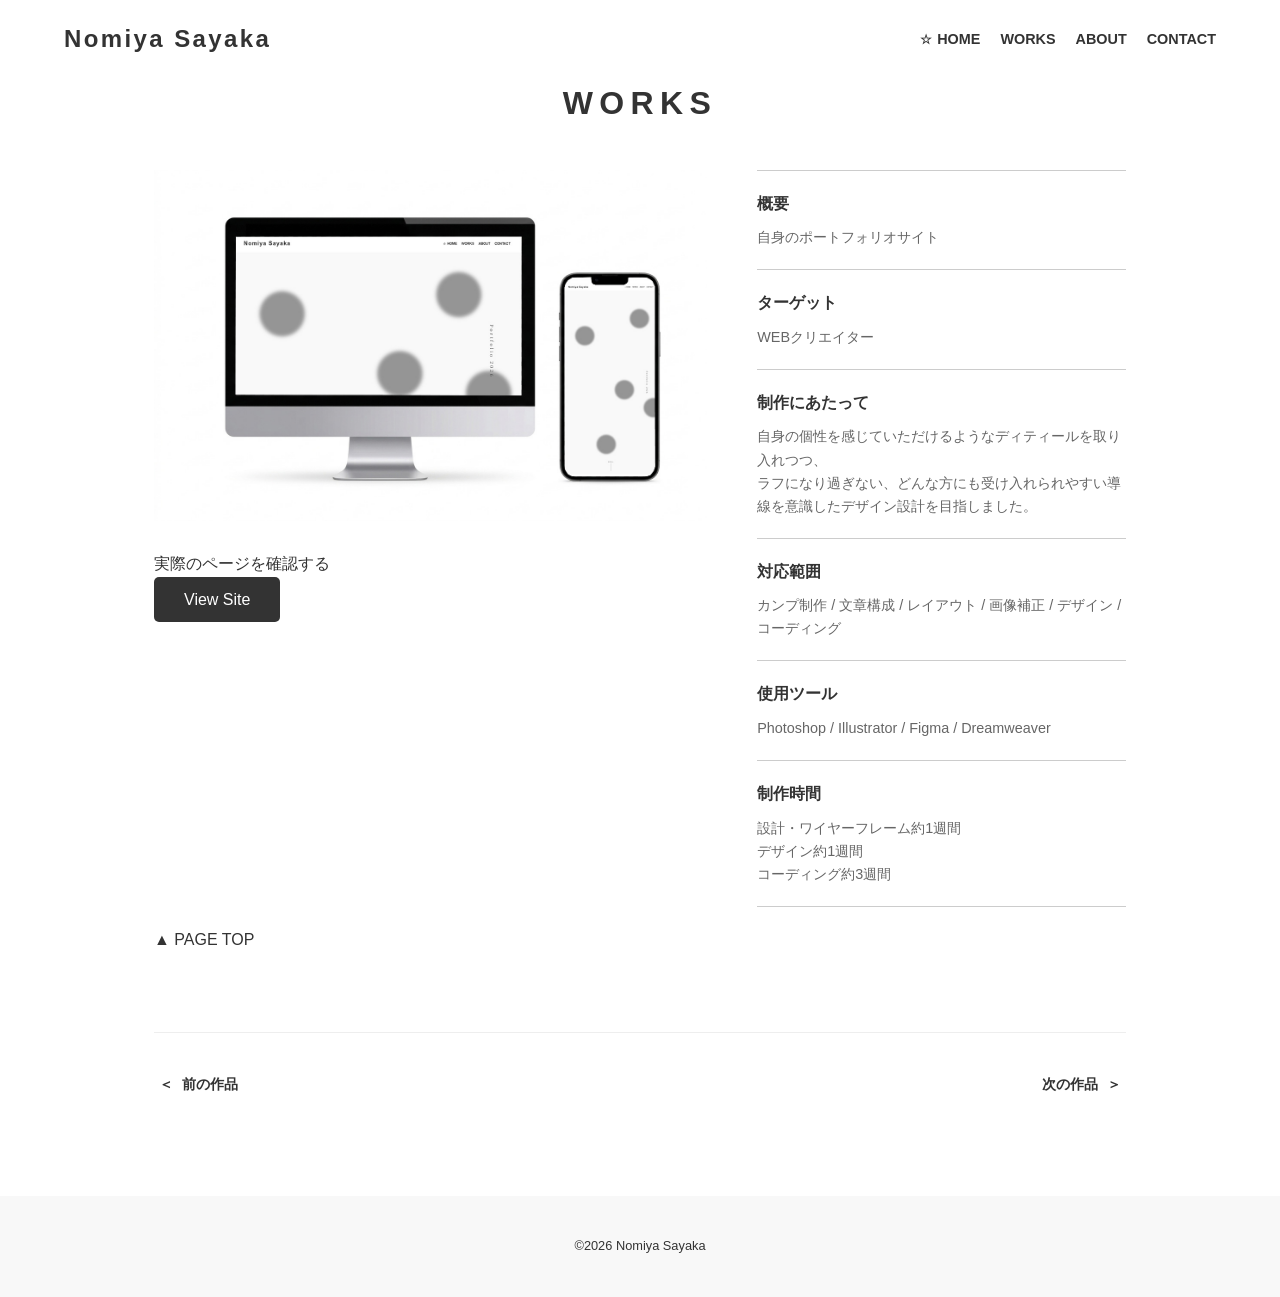
<file: works1.html>
<!doctype html>
<html>
<head>
  <meta charset="UTF-8">
  <title>NomiyaSayaka/Portfolio</title>
  <link rel="stylesheet" href="style.css">
</head>

<body>
  <header>
    <h1 class="header-logo"><a href="index.html">Nomiya Sayaka</a></h1>
    <div class="hamburger" id="js-hamburger">
      <span></span>
      <span></span>
      <span></span>
    </div>
    <nav id="js-nav">
      <ul>
        <li class="current"><a href="#">HOME</a></li>
        <li><a href="#works">WORKS</a></li>
        <li><a href="#about">ABOUT</a></li>
        <li><a href="#contact">CONTACT</a></li>
      </ul>
    </nav>
  </header>

  <main class="works-detail-container">
    <h2>WORKS</h2>

    <div class="works-detail-flex">
      
      <div class="detail-left">
        <p><img src="img/1.jpg" alt="作品画像"/></p>
      
		    <div class="link-site-box">
          <p class="sub-text">実際のページを確認する</p>
          <a href="index.html" class="btn-primary" >View Site</a>
        </div>
		
		</div>
		
		

      <div class="detail-right">
        <section>
          <h3>概要</h3>
          <p>自身のポートフォリオサイト</p>
        </section>
        
        <section>
          <h3>ターゲット</h3>
          <p>WEBクリエイター</p>
        </section>

        <section>
          <h3>制作にあたって</h3>
          <p>自身の個性を感じていただけるようなディティールを取り入れつつ、<br>
          ラフになり過ぎない、どんな方にも受け入れられやすい導線を意識したデザイン設計を目指しました。</p>
        </section>

        <section>
          <h3>対応範囲</h3>
          <p>カンプ制作 / 文章構成 / レイアウト / 画像補正 / デザイン / コーディング</p>
        </section>

        <section>
          <h3>使用ツール</h3>
          <p>Photoshop / Illustrator / Figma / Dreamweaver</p>
        </section>
		  
	    <section>
          <h3>制作時間</h3>
          <p>設計・ワイヤーフレーム約1週間<br>
          デザイン約1週間</p>
          <p>コーディング約3週間</p>
        </section>

      
      </div> </div> 
	
	<div class="page-top-link">
  <a href="#">▲ PAGE TOP</a>
</div>
	  
	    <nav class="post-navigation">
  <div class="nav-links">
    <a href="works9.html" class="nav-previous">
      <span class="nav-arrow">＜</span> 前の作品
    </a>
    <a href="works2.html" class="nav-next">
      次の作品 <span class="nav-arrow">＞</span>
    </a>
  </div>
</nav>
	  
	</main>

  <footer>
    <p>&copy;2026 Nomiya Sayaka</p>
  </footer>

</body>
</html>
</file>
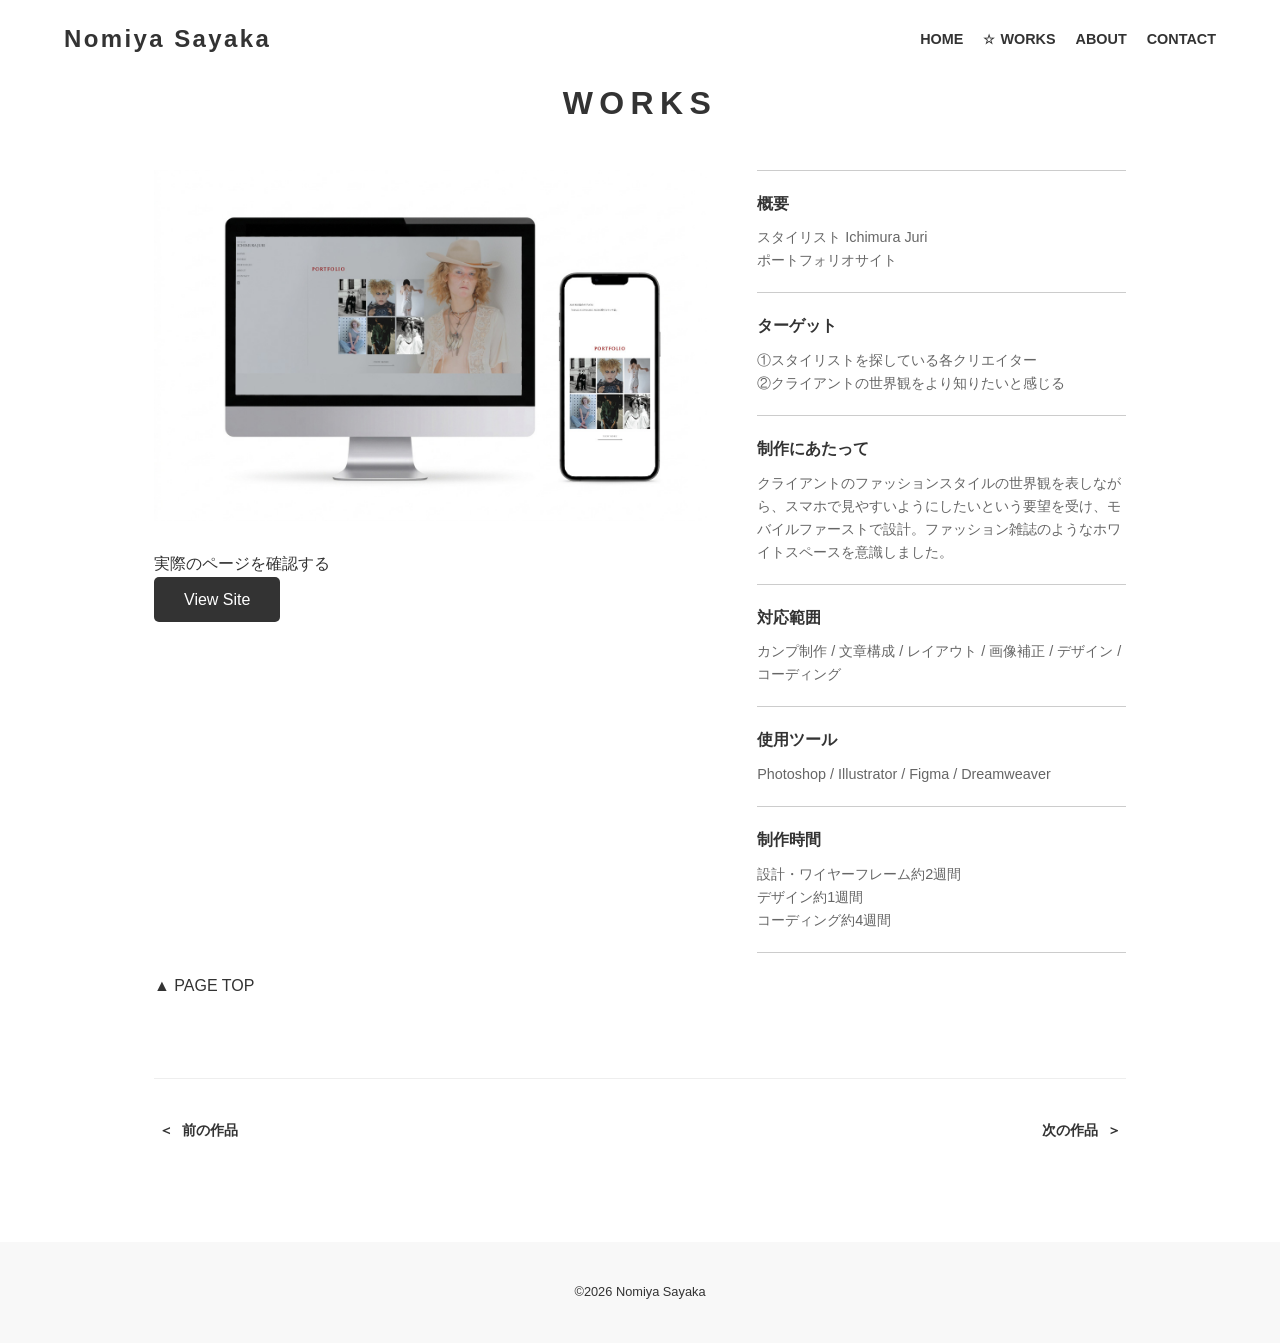
<file: works2.html>
<!doctype html>
<html>
<head>
  <meta charset="UTF-8">
  <title>NomiyaSayaka/Portfolio - WORKS</title>
  <link rel="stylesheet" href="style.css">
</head>

<body>
  <header>
    <h1 class="header-logo"><a href="index.html">Nomiya Sayaka</a></h1>
    <div class="hamburger" id="js-hamburger">
      <span></span>
      <span></span>
      <span></span>
    </div>
    <nav id="js-nav">
      <ul>
        <li><a href="index.html">HOME</a></li>
        <li class="current"><a href="#works">WORKS</a></li>
        <li><a href="#about">ABOUT</a></li>
        <li><a href="#contact">CONTACT</a></li>
      </ul>
    </nav>
  </header>

  <main class="works-detail-container">
    <h2>WORKS</h2>

    <div class="works-detail-flex">
      
      <div class="detail-left">
        <p><img src="img/2.jpg" alt="Ichimura Juri ポートフォリオサイト"/></p>
		  
		    <div class="link-site-box">
          <p class="sub-text">実際のページを確認する</p>
          <a href="https://nomiyasayaka.github.io/ICHIMURAJURI-Portfolio/" class="btn-primary">View Site</a>
        </div>
      </div>

      <div class="detail-right">
        <section>
          <h3>概要</h3>
          <p>スタイリスト Ichimura Juri<br>ポートフォリオサイト</p>
        </section>
        
        <section>
          <h3>ターゲット</h3>
          <p>①スタイリストを探している各クリエイター</p>
          <p>②クライアントの世界観をより知りたいと感じる</p>
        </section>

        <section>
          <h3>制作にあたって</h3>
          <p>クライアントのファッションスタイルの世界観を表しながら、スマホで見やすいようにしたいという要望を受け、モバイルファーストで設計。ファッション雑誌のようなホワイトスペースを意識しました。</p>
        </section>

        <section>
          <h3>対応範囲</h3>
          <p>カンプ制作 / 文章構成 / レイアウト / 画像補正 / デザイン / コーディング</p>
        </section>

        <section>
          <h3>使用ツール</h3>
          <p>Photoshop / Illustrator / Figma / Dreamweaver</p>
        </section>
		  
		    <section>
          <h3>制作時間</h3>
          <p>設計・ワイヤーフレーム約2週間<br>
          デザイン約1週間</p>
          <p>コーディング約4週間</p>
        </section>

      </div> </div> 
	
<div class="page-top-link">
  <a href="#">▲ PAGE TOP</a>
</div>
	  
    <nav class="post-navigation">
  <div class="nav-links">
    <a href="works1.html" class="nav-previous">
      <span class="nav-arrow">＜</span> 前の作品
    </a>
    <a href="works4.html" class="nav-next">
      次の作品 <span class="nav-arrow">＞</span>
    </a>
  </div>
</nav>
	  
	</main>

  <footer>
    <p>&copy;2026 Nomiya Sayaka</p>
  </footer>

</body>
</html>
</file>
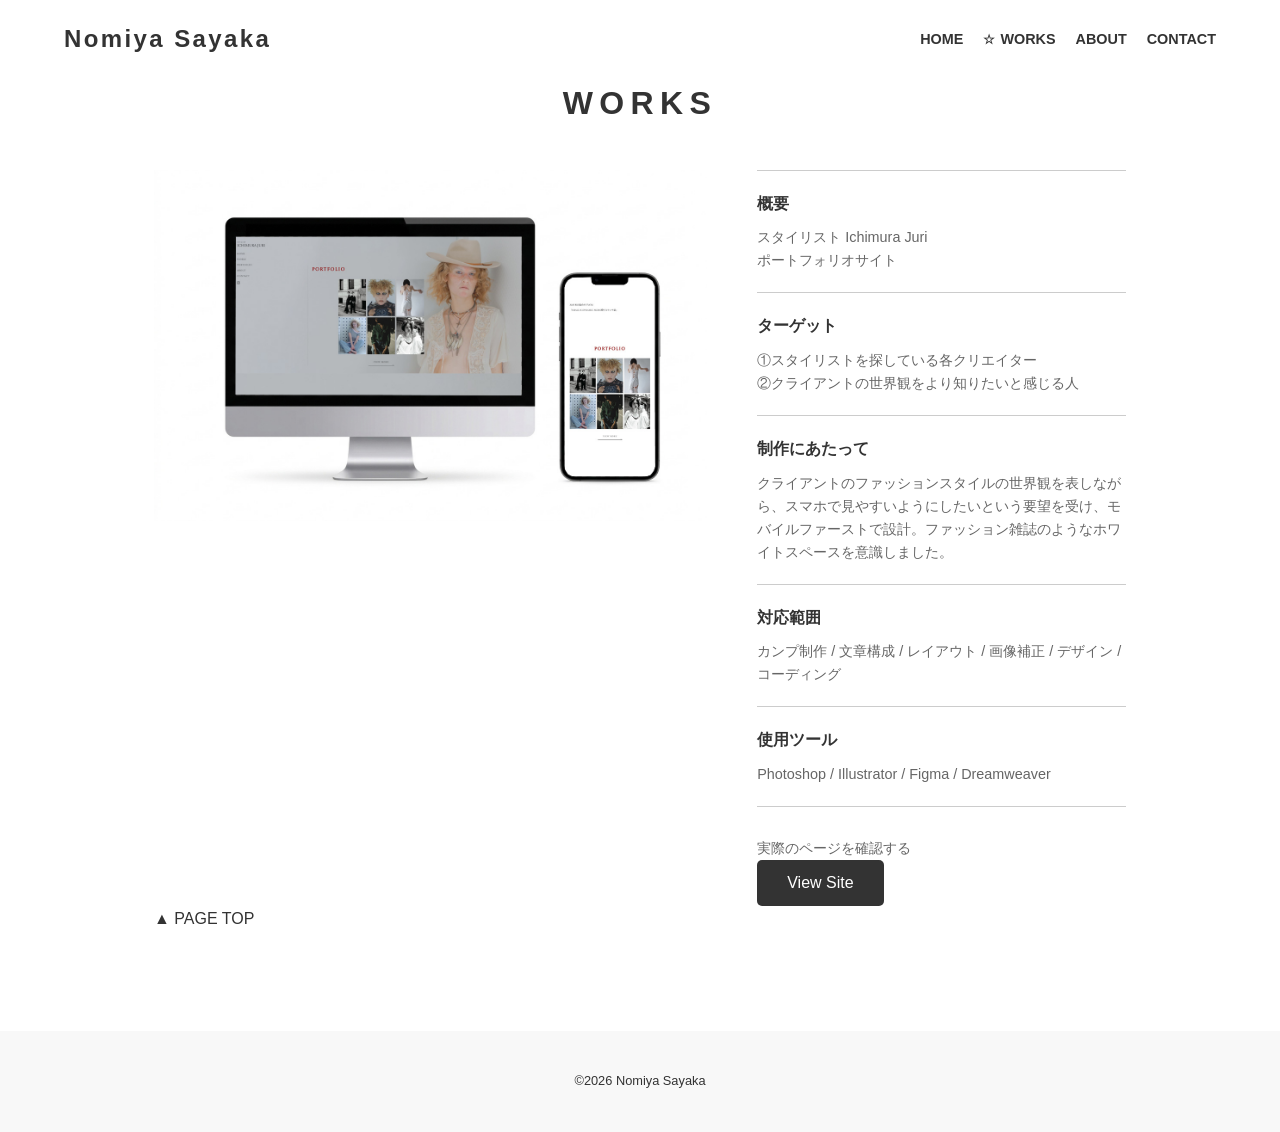
<file: works3.html>
<!doctype html>
<html>
<head>
  <meta charset="UTF-8">
  <title>NomiyaSayaka/Portfolio - WORKS</title>
  <link rel="stylesheet" href="style.css">
</head>

<body>
  <header>
    <h1 class="header-logo">Nomiya Sayaka</h1>
    <div class="hamburger" id="js-hamburger">
      <span></span>
      <span></span>
      <span></span>
    </div>
    <nav id="js-nav">
      <ul>
        <li><a href="index.html">HOME</a></li>
        <li class="current"><a href="#works">WORKS</a></li>
        <li><a href="#about">ABOUT</a></li>
        <li><a href="#contact">CONTACT</a></li>
      </ul>
    </nav>
  </header>

  <main class="works-detail-container">
    <h2>WORKS</h2>

    <div class="works-detail-flex">
      
      <div class="detail-left">
        <p><img src="img/2.jpg" alt="Ichimura Juri ポートフォリオサイト"/></p>
      </div>

      <div class="detail-right">
        <section>
          <h3>概要</h3>
          <p>スタイリスト Ichimura Juri<br>ポートフォリオサイト</p>
        </section>
        
        <section>
          <h3>ターゲット</h3>
          <p>①スタイリストを探している各クリエイター</p>
          <p>②クライアントの世界観をより知りたいと感じる人</p>
        </section>

        <section>
          <h3>制作にあたって</h3>
          <p>クライアントのファッションスタイルの世界観を表しながら、スマホで見やすいようにしたいという要望を受け、モバイルファーストで設計。ファッション雑誌のようなホワイトスペースを意識しました。</p>
        </section>

        <section>
          <h3>対応範囲</h3>
          <p>カンプ制作 / 文章構成 / レイアウト / 画像補正 / デザイン / コーディング</p>
        </section>

        <section>
          <h3>使用ツール</h3>
          <p>Photoshop / Illustrator / Figma / Dreamweaver</p>
        </section>

        <div class="link-site-box">
          <p class="sub-text">実際のページを確認する</p>
          <a href="https://nomiyasayaka.github.io/ICHIMURAJURI-Portfolio/" class="btn-primary">View Site</a>
        </div>
      </div> </div> 
	
<div class="page-top-link">
  <a href="#">▲ PAGE TOP</a>
</div>
	  
	</main>

  <footer>
    <p>&copy;2026 Nomiya Sayaka</p>
  </footer>

</body>
</html>
</file>
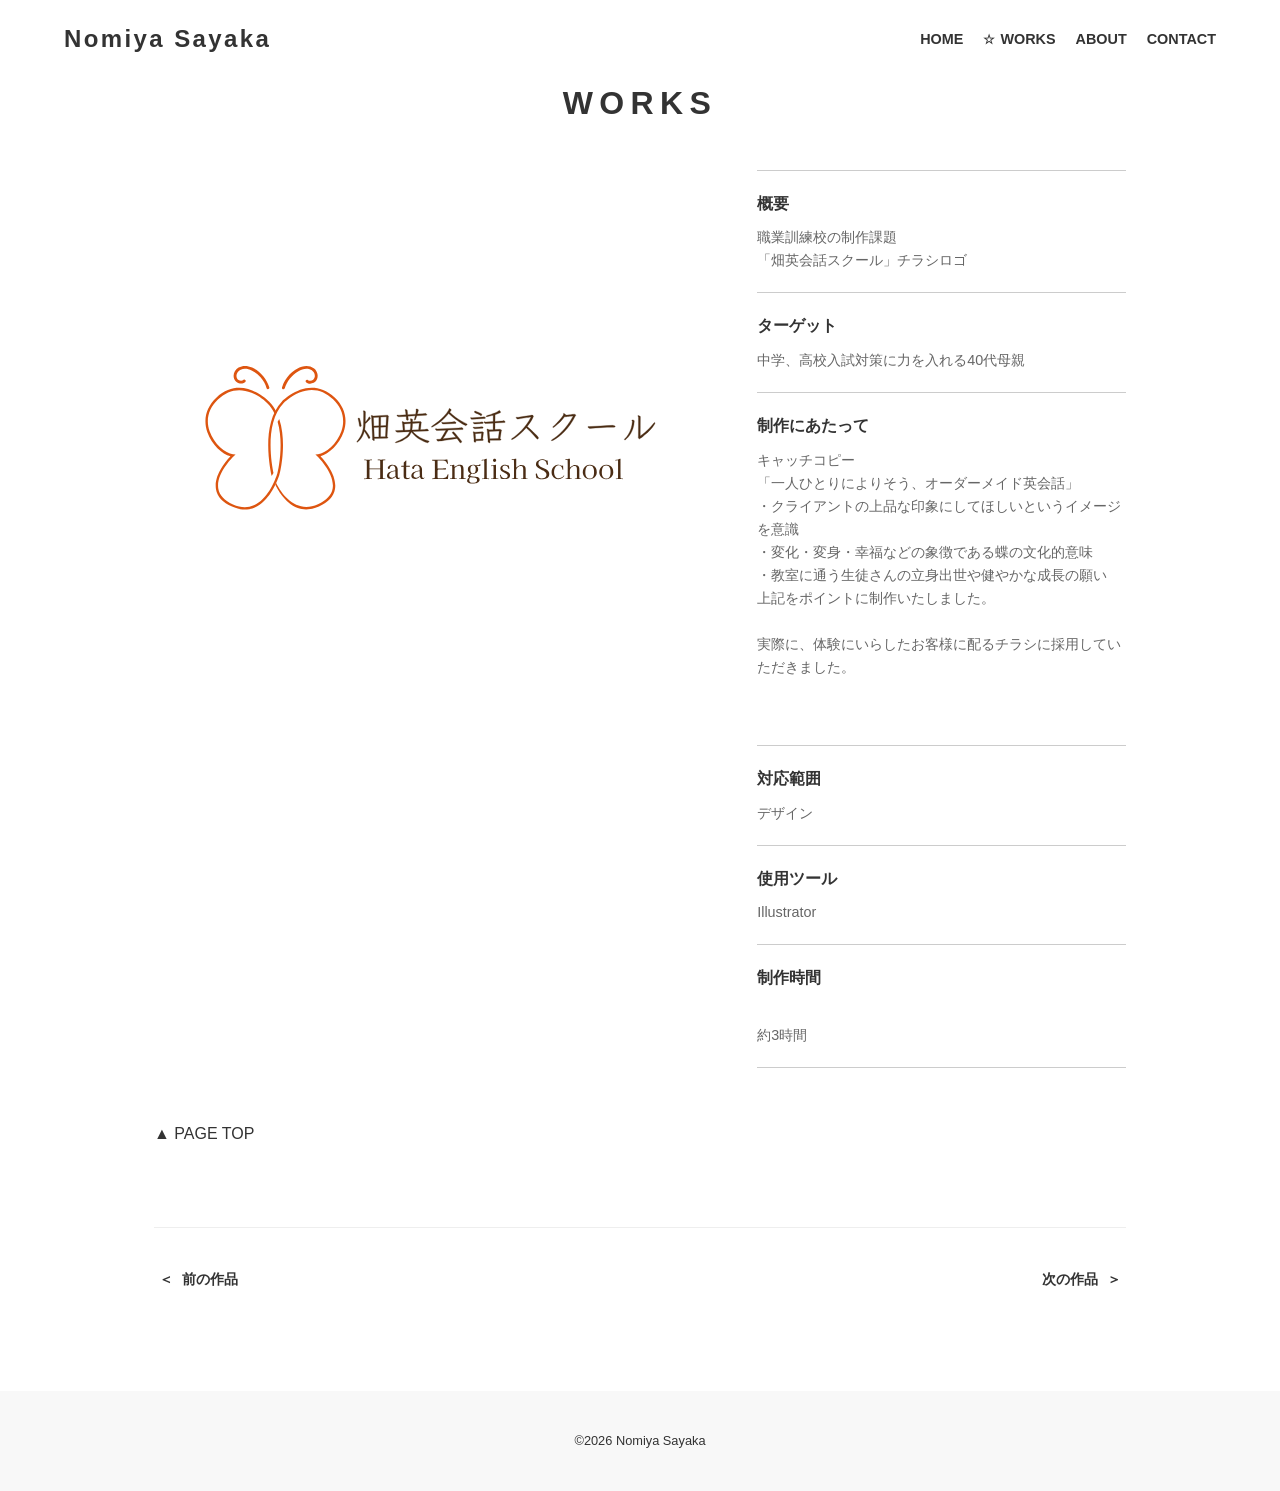
<file: works4.html>
<!doctype html>
<html>
<head>
  <meta charset="UTF-8">
  <title>NomiyaSayaka/Portfolio - WORKS</title>
  <link rel="stylesheet" href="style.css">
</head>

<body>
  <header>
    <h1 class="header-logo"><a href="index.html">Nomiya Sayaka</a></h1>
    <div class="hamburger" id="js-hamburger">
      <span></span>
      <span></span>
      <span></span>
    </div>
    <nav id="js-nav">
      <ul>
        <li><a href="index.html">HOME</a></li>
        <li class="current"><a href="#works">WORKS</a></li>
        <li><a href="#about">ABOUT</a></li>
        <li><a href="#contact">CONTACT</a></li>
      </ul>
    </nav>
  </header>

  <main class="works-detail-container">
    <h2>WORKS</h2>

    <div class="works-detail-flex">
      
      <div class="detail-left">
        <p><img src="img/hatalogo.svg" alt="Ichimura Juri ポートフォリオサイト"/></p>
      </div>

      <div class="detail-right">
        <section>
          <h3>概要</h3>
          <p>職業訓練校の制作課題<br>
「畑英会話スクール」チラシロゴ</p>
        </section>
        
        <section>
          <h3>ターゲット</h3>
          <p>中学、高校入試対策に力を入れる40代母親        </p>
        </section>

        <section>
          <h3>制作にあたって</h3>
          <p>キャッチコピー<br>
          「一人ひとりによりそう、オーダーメイド英会話」</p>
          <p>・クライアントの上品な印象にしてほしいというイメージを意識</p>
          <p>・変化・変身・幸福などの象徴である蝶の文化的意味</p>
          <p>・教室に通う生徒さんの立身出世や健やかな成長の願い</p>
          <p>上記をポイントに制作いたしました。<br>
            <br>
          実際に、体験にいらしたお客様に配るチラシに採用していただきました。</p>
          <p>&nbsp;</p>
          <p>&nbsp; </p>
        </section>

        <section>
          <h3>対応範囲</h3>
          <p> デザイン</p>
        </section>

        <section>
          <h3>使用ツール</h3>
          <p> Illustrator </p>
        </section>
		  
	    <section>
          <h3>制作時間</h3>
          <p><br>
          約3時間</p>
	    </section>

        <div class="link-site-box">
          <p class="sub-text">&nbsp;</p>
        </div>
      </div> </div> 
	
<div class="page-top-link">
  <a href="#">▲ PAGE TOP</a>
</div>
	  
	    <nav class="post-navigation">
  <div class="nav-links">
    <a href="works2.html" class="nav-previous">
      <span class="nav-arrow">＜</span> 前の作品
    </a>
    <a href="works5.html" class="nav-next">
      次の作品 <span class="nav-arrow">＞</span>
    </a>
  </div>
</nav>
	  
	</main>

  <footer>
    <p>&copy;2026 Nomiya Sayaka</p>
  </footer>

</body>
</html>
</file>
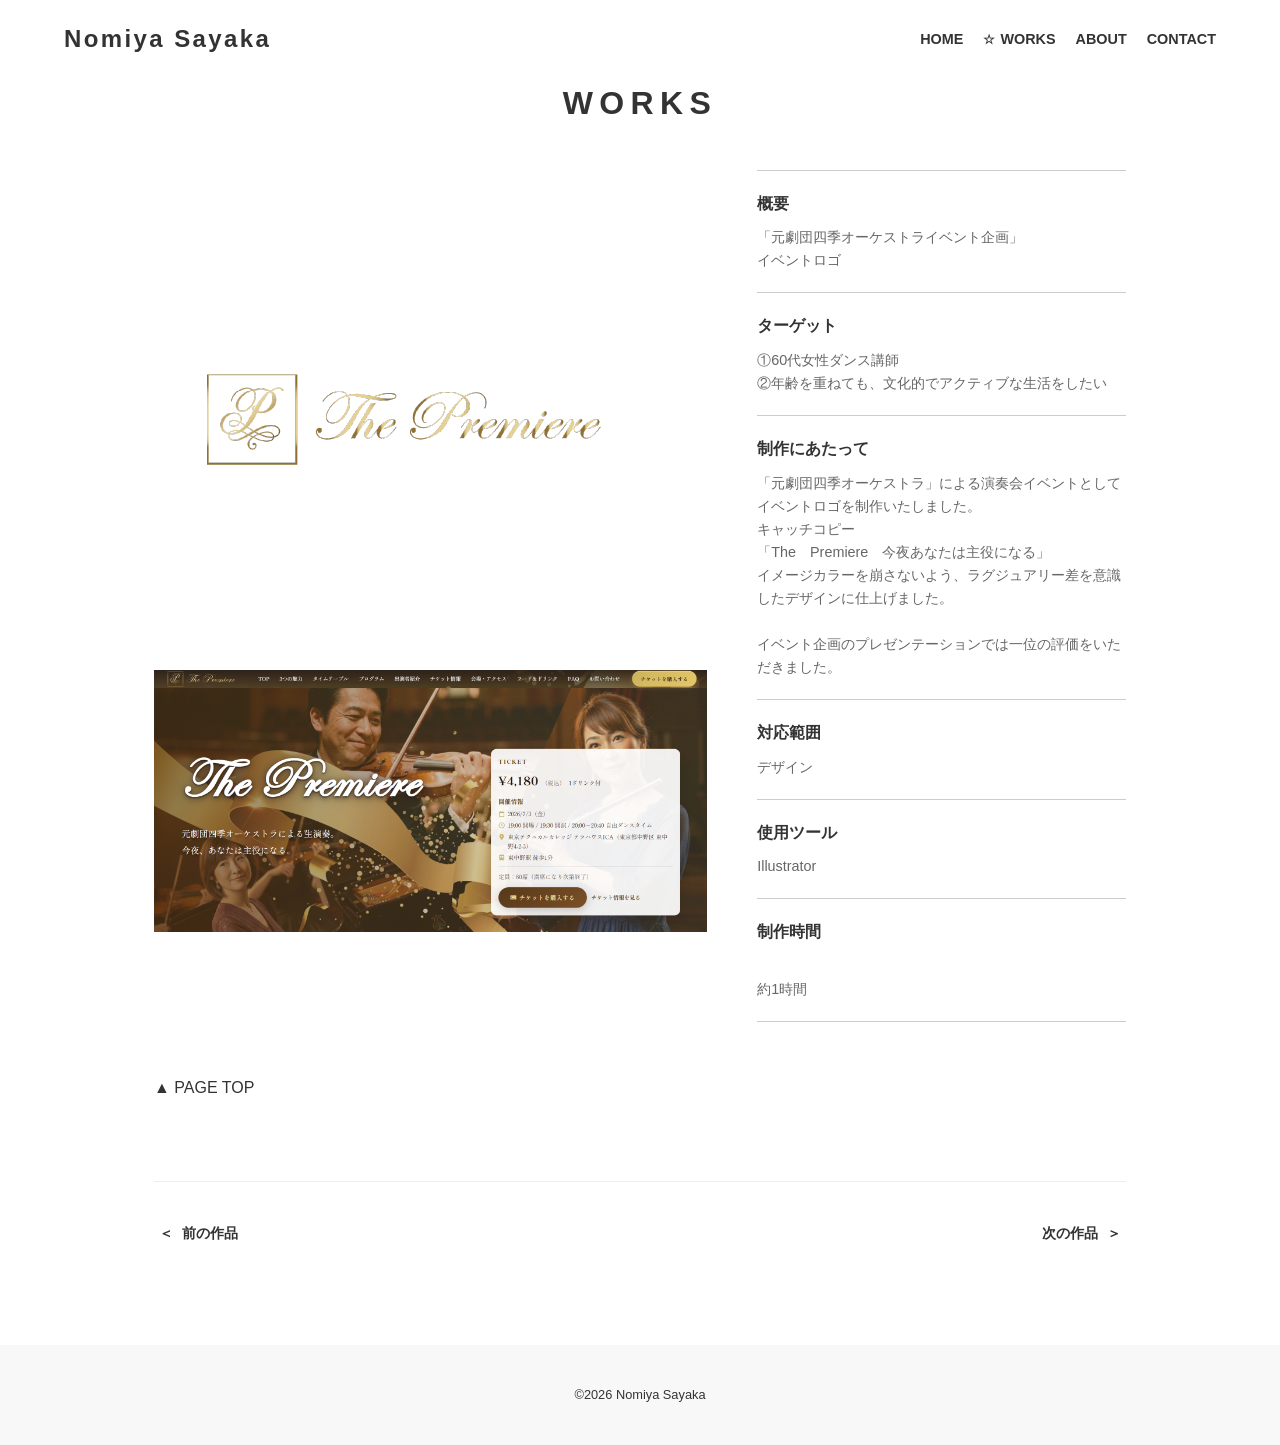
<file: works5.html>
<!doctype html>
<html>
<head>
  <meta charset="UTF-8">
  <title>NomiyaSayaka/Portfolio - WORKS</title>
  <link rel="stylesheet" href="style.css">
</head>

<body>
  <header>
    <h1 class="header-logo"><a href="index.html">Nomiya Sayaka</a></h1>
    <div class="hamburger" id="js-hamburger">
      <span></span>
      <span></span>
      <span></span>
    </div>
    <nav id="js-nav">
      <ul>
        <li><a href="index.html">HOME</a></li>
        <li class="current"><a href="#works">WORKS</a></li>
        <li><a href="#about">ABOUT</a></li>
        <li><a href="#contact">CONTACT</a></li>
      </ul>
    </nav>
  </header>

  <main class="works-detail-container">
    <h2>WORKS</h2>

    <div class="works-detail-flex">
      
      <div class="detail-left">
        <p><img src="img/p_logo.png" alt="Ichimura Juri ポートフォリオサイト"/></p>
        <p><img src="img/ThePremiere.png" alt=""/></p>
        <p>&nbsp;</p>
      </div>

      <div class="detail-right">
        <section>
          <h3>概要</h3>
          <p>「元劇団四季オーケストライベント企画」<br>
イベントロゴ</p>
        </section>
        
        <section>
          <h3>ターゲット</h3>
          <p>①60代女性ダンス講師<br>
          ②年齢を重ねても、文化的でアクティブな生活をしたい</p>
        </section>

        <section>
          <h3>制作にあたって</h3>
          <p>「元劇団四季オーケストラ」による演奏会イベントとしてイベントロゴを制作いたしました。</p>
          <p>キャッチコピー<br>
          「The　Premiere　今夜あなたは主役になる」<br>
          </p>
          <p>イメージカラーを崩さないよう、ラグジュアリー差を意識したデザインに仕上げました。 <br>
            <br>
          イベント企画のプレゼンテーションでは一位の評価をいただきました。</p>
        </section>

        <section>
          <h3>対応範囲</h3>
          <p> デザイン</p>
        </section>

        <section>
          <h3>使用ツール</h3>
          <p> Illustrator </p>
        </section>
		  
		  	    <section>
          <h3>制作時間</h3>
          <p><br>
          約1時間</p>
	    </section>

        <div class="link-site-box">
          <p class="sub-text">&nbsp;</p>
        </div>
      </div> </div> 
	
<div class="page-top-link">
  <a href="#">▲ PAGE TOP</a>
</div>
	  
	    <nav class="post-navigation">
  <div class="nav-links">
    <a href="works4.html" class="nav-previous">
      <span class="nav-arrow">＜</span> 前の作品
    </a>
    <a href="works6.html" class="nav-next">
      次の作品 <span class="nav-arrow">＞</span>
    </a>
  </div>
</nav>
	  
	</main>

  <footer>
    <p>&copy;2026 Nomiya Sayaka</p>
  </footer>

</body>
</html>
</file>
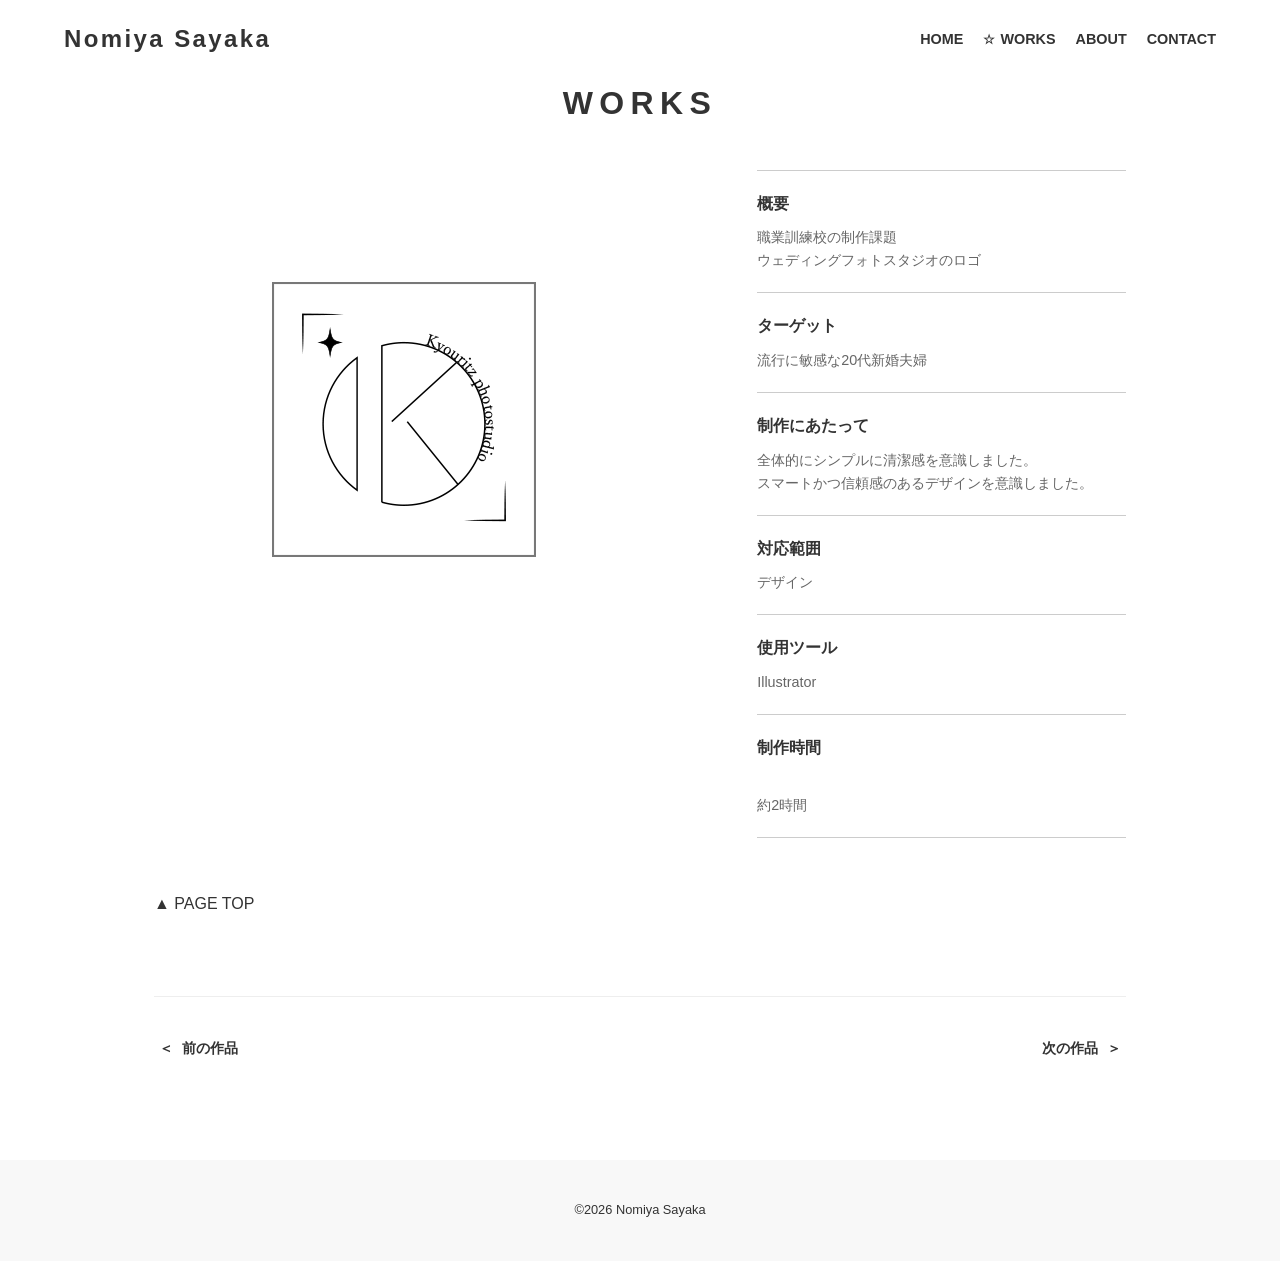
<file: works6.html>
<!doctype html>
<html>
<head>
  <meta charset="UTF-8">
  <title>NomiyaSayaka/Portfolio - WORKS</title>
  <link rel="stylesheet" href="style.css">
</head>

<body>
  <header>
    <h1 class="header-logo"><a href="index.html">Nomiya Sayaka</a></h1>
    <div class="hamburger" id="js-hamburger">
      <span></span>
      <span></span>
      <span></span>
    </div>
    <nav id="js-nav">
      <ul>
        <li><a href="index.html">HOME</a></li>
        <li class="current"><a href="#works">WORKS</a></li>
        <li><a href="#about">ABOUT</a></li>
        <li><a href="#contact">CONTACT</a></li>
      </ul>
    </nav>
  </header>

  <main class="works-detail-container">
    <h2>WORKS</h2>

    <div class="works-detail-flex">
      
      <div class="detail-left">
        <p><img src="img/kyouritu.png" alt="Ichimura Juri ポートフォリオサイト"/></p>
      </div>

      <div class="detail-right">
        <section>
          <h3>概要</h3>
          <p>職業訓練校の制作課題<br>
ウェディングフォトスタジオのロゴ</p>
        </section>
        
        <section>
          <h3>ターゲット</h3>
          <p>流行に敏感な20代新婚夫婦</p>
        </section>

        <section>
          <h3>制作にあたって</h3>
          <p>全体的にシンプルに清潔感を意識しました。<br>
          スマートかつ信頼感のあるデザインを意識しました。</p>
        </section>

        <section>
          <h3>対応範囲</h3>
          <p> デザイン</p>
        </section>

        <section>
          <h3>使用ツール</h3>
          <p> Illustrator </p>
        </section>
		  
		  	    <section>
          <h3>制作時間</h3>
          <p><br>
          約2時間</p>
	    </section>

        <div class="link-site-box">
          <p class="sub-text">&nbsp;</p>
        </div>
      </div> </div> 
	
<div class="page-top-link">
  <a href="#">▲ PAGE TOP</a>
</div>
	  
	    <nav class="post-navigation">
  <div class="nav-links">
    <a href="works5.html" class="nav-previous">
      <span class="nav-arrow">＜</span> 前の作品
    </a>
    <a href="works7.html" class="nav-next">
      次の作品 <span class="nav-arrow">＞</span>
    </a>
  </div>
</nav>
	  
	</main>

  <footer>
    <p>&copy;2026 Nomiya Sayaka</p>
  </footer>

</body>
</html>
</file>
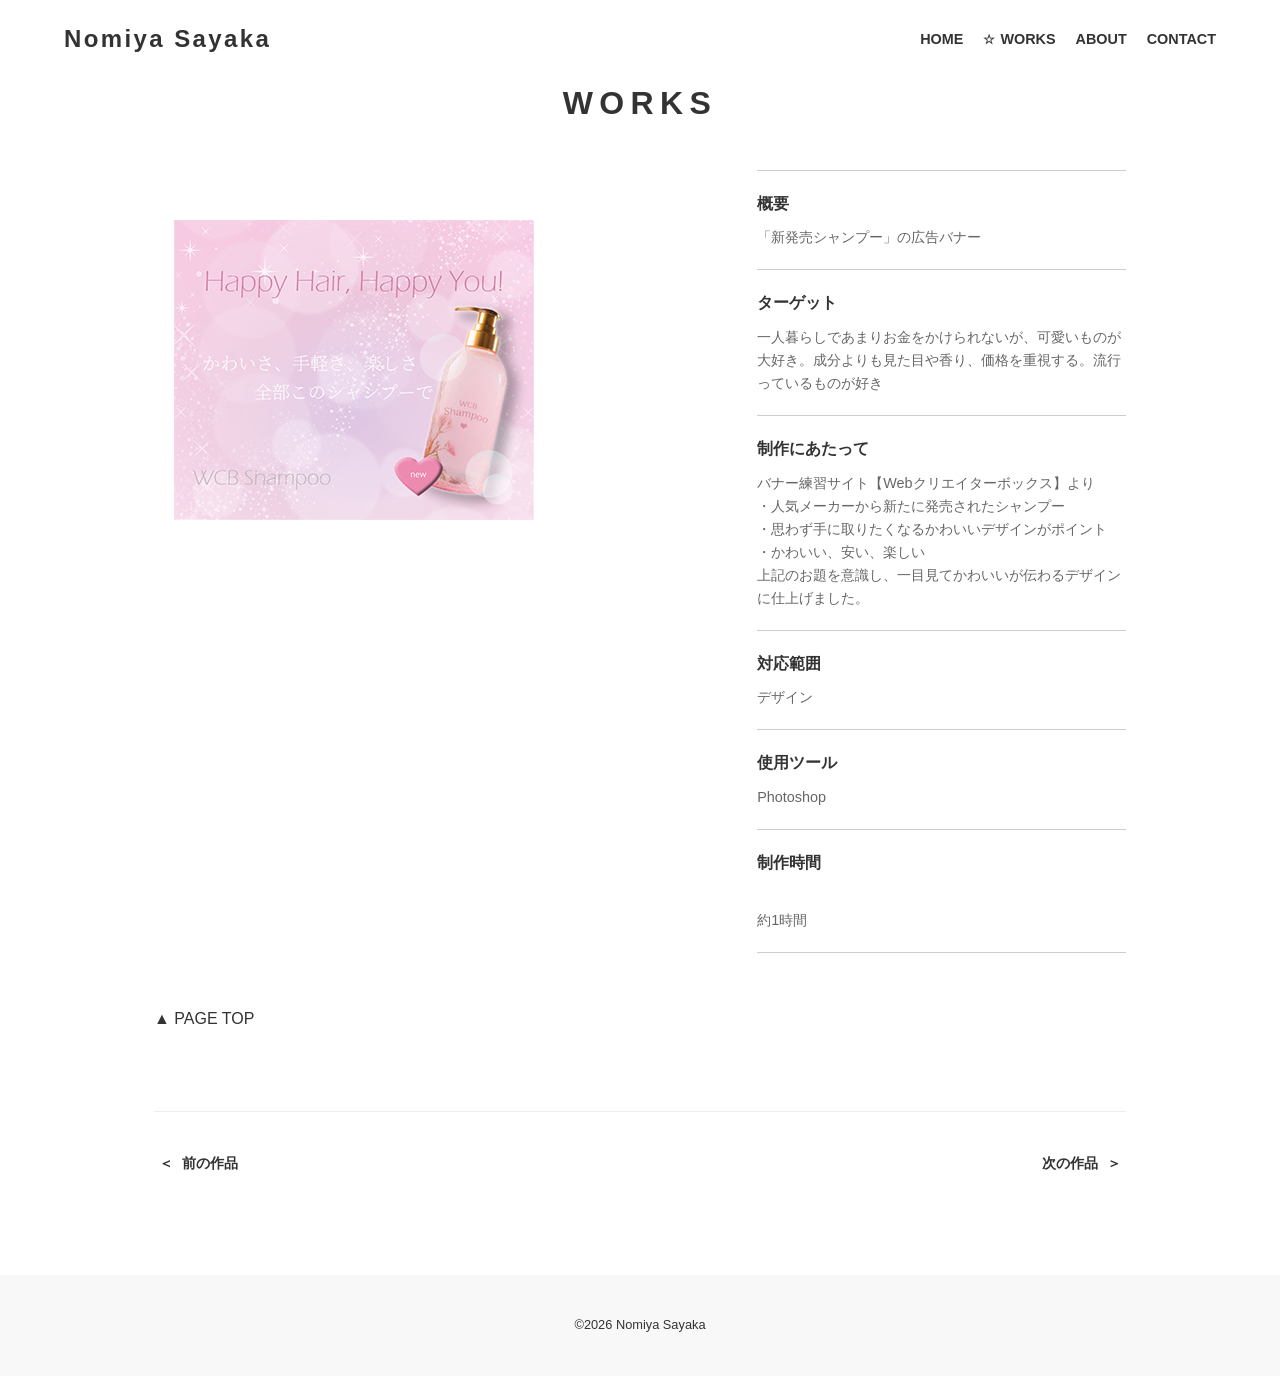
<file: works7.html>
<!doctype html>
<html>
<head>
  <meta charset="UTF-8">
  <title>NomiyaSayaka/Portfolio - WORKS</title>
  <link rel="stylesheet" href="style.css">
</head>

<body>
  <header>
    <h1 class="header-logo"><a href="index.html">Nomiya Sayaka</a></h1>
    <div class="hamburger" id="js-hamburger">
      <span></span>
      <span></span>
      <span></span>
    </div>
    <nav id="js-nav">
      <ul>
        <li><a href="index.html">HOME</a></li>
        <li class="current"><a href="#works">WORKS</a></li>
        <li><a href="#about">ABOUT</a></li>
        <li><a href="#contact">CONTACT</a></li>
      </ul>
    </nav>
  </header>

  <main class="works-detail-container">
    <h2>WORKS</h2>

    <div class="works-detail-flex">
      
      <div class="detail-left">
        <p><img src="img/shampoo.png" alt="Ichimura Juri ポートフォリオサイト"/></p>
      </div>

      <div class="detail-right">
        <section>
          <h3>概要</h3>
          <p>「新発売シャンプー」の広告バナー<br>
          </p>
        </section>
        
        <section>
          <h3>ターゲット</h3>
          <p>一人暮らしであまりお金をかけられないが、可愛いものが大好き。成分よりも見た目や香り、価格を重視する。流行っているものが好き</p>
        </section>

        <section>
          <h3>制作にあたって</h3>
          <p>バナー練習サイト<a href="https://www.webcreatorbox.com/blog/banner-design-10#hef30f41609">【Webクリエイターボックス】</a>より</p>
          <p>・人気メーカーから新たに発売されたシャンプー<br>
          ・思わず手に取りたくなるかわいいデザインがポイント<br>
          ・かわいい、安い、楽しい<br>
          上記のお題を意識し、一目見てかわいいが伝わるデザインに仕上げました。</p>
        </section>

        <section>
          <h3>対応範囲</h3>
          <p> デザイン </p>
        </section>

        <section>
          <h3>使用ツール</h3>
          <p>Photoshop </p>
        </section>
		  
		  	    <section>
          <h3>制作時間</h3>
          <p><br>
          約1時間</p>
	    </section>

        <div class="link-site-box">
          <p class="sub-text">&nbsp;</p>
        </div>
      </div> </div> 
	
<div class="page-top-link">
  <a href="#">▲ PAGE TOP</a>
</div>
	  
	    <nav class="post-navigation">
  <div class="nav-links">
    <a href="works6.html" class="nav-previous">
      <span class="nav-arrow">＜</span> 前の作品
    </a>
    <a href="works8.html" class="nav-next">
      次の作品 <span class="nav-arrow">＞</span>
    </a>
  </div>
</nav>
	  
	</main>

  <footer>
    <p>&copy;2026 Nomiya Sayaka</p>
  </footer>

</body>
</html>
</file>
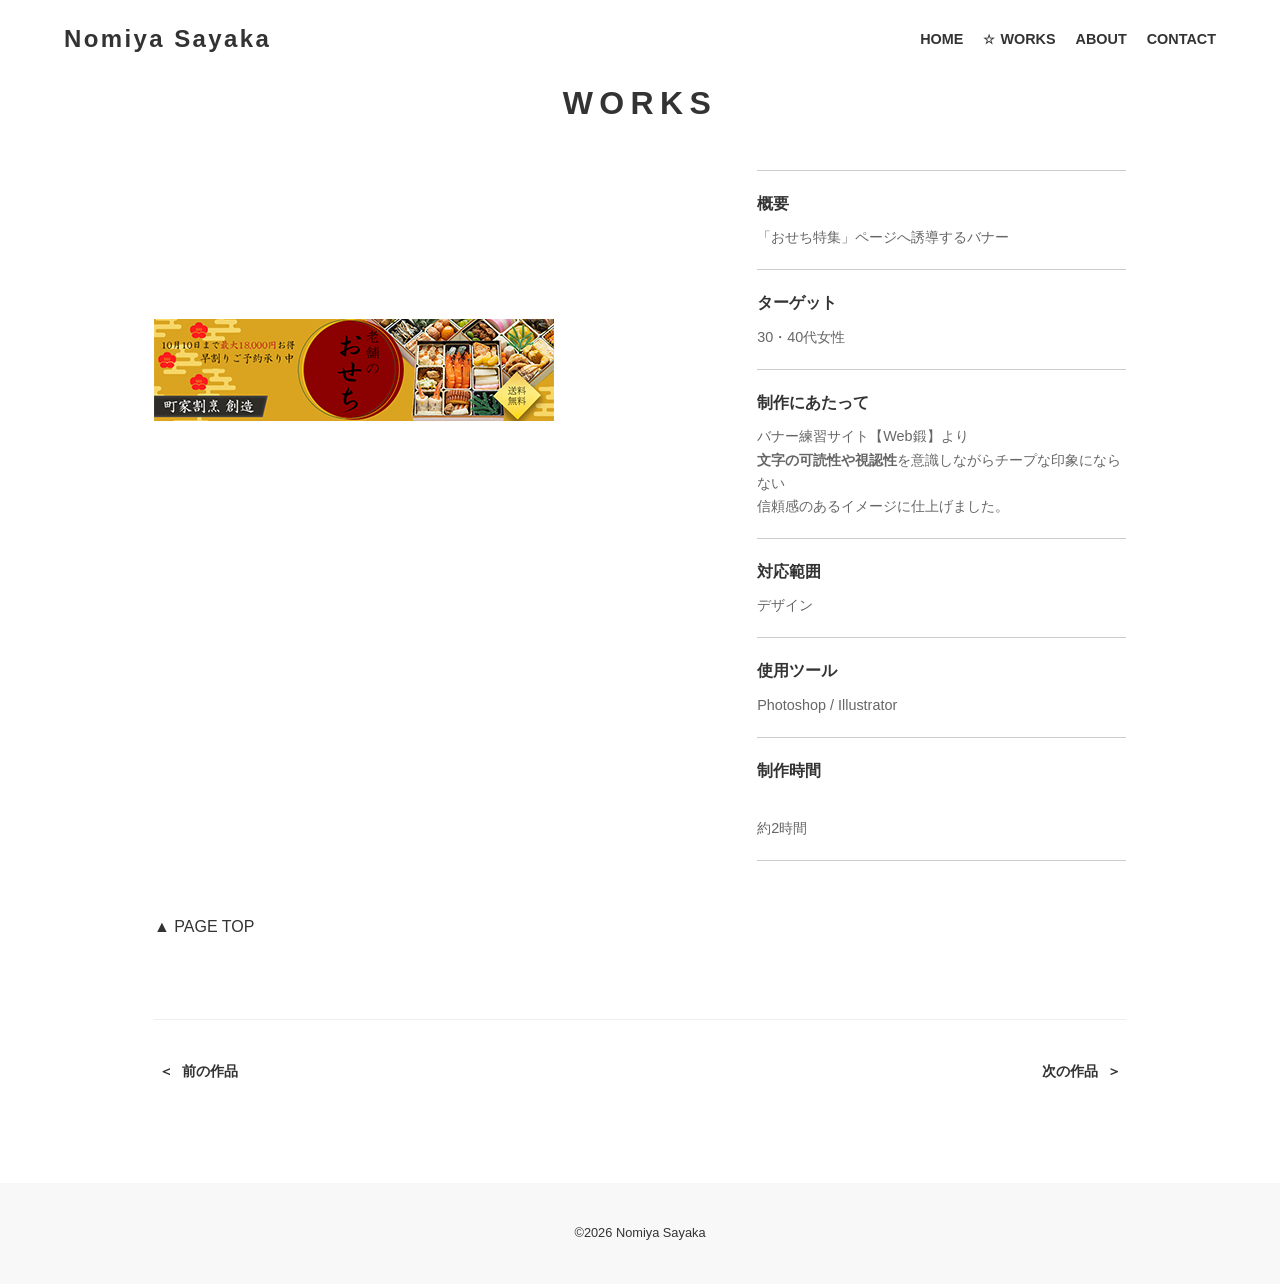
<file: works9.html>
<!doctype html>
<html>
<head>
  <meta charset="UTF-8">
  <title>NomiyaSayaka/Portfolio - WORKS</title>
  <link rel="stylesheet" href="style.css">
</head>

<body>
  <header>
    <h1 class="header-logo"><a href="index.html">Nomiya Sayaka</a></h1>
    <div class="hamburger" id="js-hamburger">
      <span></span>
      <span></span>
      <span></span>
    </div>
    <nav id="js-nav">
      <ul>
        <li><a href="index.html">HOME</a></li>
        <li class="current"><a href="#works">WORKS</a></li>
        <li><a href="#about">ABOUT</a></li>
        <li><a href="#contact">CONTACT</a></li>
      </ul>
    </nav>
  </header>

  <main class="works-detail-container">
    <h2>WORKS</h2>

    <div class="works-detail-flex">
      
      <div class="detail-left">
        <p><img src="img/oseti.png" alt="Ichimura Juri ポートフォリオサイト"/></p>
      </div>

      <div class="detail-right">
        <section>
          <h3>概要</h3>
          <p>「おせち特集」ページへ誘導するバナー</p>
        </section>
        
        <section>
          <h3>ターゲット</h3>
          <p>30・40代女性</p>
        </section>

        <section>
          <h3>制作にあたって</h3>
          <p>バナー練習サイト<a href="https://webtan.tech/bnr_osechi/">【Web鍛】</a>より</p>
          <p><strong>文字の可読性や視認性</strong>を意識しながらチープな印象にならない<br>
          信頼感のあるイメージに仕上げました。</p>
        </section>

        <section>
          <h3>対応範囲</h3>
          <p>デザイン</p>
        </section>

        <section>
          <h3>使用ツール</h3>
          <p>Photoshop / Illustrator </p>
        </section>
		  
		  	    <section>
          <h3>制作時間</h3>
          <p><br>
          約2時間</p>
	    </section>

        <div class="link-site-box">
          <p class="sub-text">&nbsp;</p>
        </div>
      </div> </div> 
	
<div class="page-top-link">
  <a href="#">▲ PAGE TOP</a>
</div>
	  
	    <nav class="post-navigation">
  <div class="nav-links">
    <a href="works8.html" class="nav-previous">
      <span class="nav-arrow">＜</span> 前の作品
    </a>
    <a href="works1.html" class="nav-next">
      次の作品 <span class="nav-arrow">＞</span>
    </a>
  </div>
</nav>
	  
	</main>

  <footer>
    <p>&copy;2026 Nomiya Sayaka</p>
  </footer>

</body>
</html>
</file>
<file: style.css>
@import url("works.css");
* {
  margin: 0;
  padding: 0;
  box-sizing: border-box;
}

body {
  font-family: "Helvetica Neue", Arial, "Hiragino Kaku Gothic ProN", "Hiragino Sans", Meiryo, sans-serif;
  line-height: 1.6;
  color: #333;
  background-color: #fff;
}

img {
  max-width: 100%;
  height: auto;
  vertical-align: bottom;
}
html {
  scroll-behavior: smooth;
}

a {
  text-decoration: none;
  color: inherit;
}

li {
  list-style: none;
}

header {
  display: flex;
  justify-content: space-between;
  align-items: center;
  padding: 20px 5%;
  position: sticky;
  top: 0;
  background: rgba(255, 255, 255, 0.9);
  z-index: 100;
}

header h1 {
  font-size: 1.5rem;
  letter-spacing: 0.1em;
}

header nav ul {
  display: flex;
  gap: 20px;
}

header nav ul li a {
  font-size: 0.9rem;
  font-weight: bold;
}


header nav ul li.current a::before {
  content: "☆"; 
  margin-right: 5px; 
  color: #333;
  font-size: 0.8rem;
}


header nav ul li a:hover::before {
  content: "☆";
  margin-right: 5px;
  opacity: 0.5;
}


h2 {
  text-align: center;
  font-size: 2rem;
  margin-bottom: 40px;
  letter-spacing: 0.2em;
}

.box-area {
  display: grid;
  grid-template-columns: repeat(3, 1fr); 
  gap: 40px 20px; 
  max-width: 1200px;
  margin: 0 auto 40px;
  padding: 0 5%;
}

.box {
  text-align: left;
}

.box .figure {
  margin-bottom: 10px;
  overflow: hidden;
}

.box img {
  transition: transform 0.3s ease;
}

.box img:hover {
  transform: scale(1.05); 
}

.box h3 {
  font-size: 1rem;
  margin-bottom: 5px;
}

.date {
  font-size: 0.8rem;
  color: #888;
}


.button-01 {
  text-align: center;
  margin-bottom: 100px;
}

.button-01 a {
  display: inline-block;
  padding: 15px 50px;
  border: 1px solid #333;
  transition: 0.3s;
}

.button-01 a:hover {
  background: #333;
  color: #fff;
}

.about-container {
  display: flex;
  align-items: center; 
  gap: 5%;
  max-width: 1000px;
  margin: 0 auto 100px;
  padding: 0 5%;
}

.about-image {
  flex: 0 0 300px; 
}

.about-text {
  flex: 1;
}

.name-jp {
  font-size: 1.2rem;
  font-weight: bold;
}

.name-en {
  font-size: 0.9rem;
  margin-bottom: 20px;
  color: #666;
}

.profile, .strength {
  font-size: 0.95rem;
  margin-bottom: 15px;
}

/* FOOTER */
footer {
  text-align: center;
  padding: 40px 0;
  background: #f8f8f8;
  font-size: 0.8rem;
}


.main-visual {
  position: relative;
  width: 100%;
  height: 90vh; 
  overflow: hidden;
  background: #f9f9f9; 
  margin-bottom: 80px;
}

.main-visual img {
  width: 100%;
  height: 100%;
  object-fit: cover;
  filter: brightness(0.9);
}


.mv-copy {
  position: absolute;
  top: 50%;
  right: 10%;
  transform: translateY(-50%);
  z-index: 10;
  writing-mode: vertical-rl;
  color: #333;
}

.mv-copy .en {
  font-family: serif;
  font-size: 1.2rem;
  letter-spacing: 0.4em;
  margin-left: 15px;
}

.mv-copy .jp {
  font-size: 2.2rem;
  font-weight: bold;
  letter-spacing: 0.2em;
}

.moving-dot {
  position: absolute;
  background: #000;
  border-radius: 50%;
  opacity: 0.4;
  filter: blur(8px); 
  animation: float-dots 15s infinite ease-in-out alternate;
  z-index: 5;
}

.scrolldown {
  position: absolute;
  bottom: 120px; 
  left: 50%;
  transform: translateX(-50%);
  font-size: 0.7rem;
  letter-spacing: 0.2em;
  z-index: 10;
  text-align: center;
}

.scrolldown::after {
  content: "";
  position: absolute;
  top: 1.5rem; 
  left: 50%;
  width: 1px;
  height: 80px;
  background: #333;
  animation: scroll-line 2.5s infinite;
}

@keyframes scroll-line {
  0% { transform: scaleY(0); transform-origin: top; }
  45% { transform: scaleY(1); transform-origin: top; }
  55% { transform: scaleY(1); transform-origin: bottom; }
  100% { transform: scaleY(0); transform-origin: bottom; }
}

@keyframes float-dots {
  0% {
    transform: translate(0, 0);
  }
  100% {
    transform: translate(50px, -30px);
  }
}

.dot-1 {
  width: 200px; height: 200px; 
  top: 20%; left: 10%; 
  animation-duration: 8s;
}

.dot-2 {
  width: 200px; height: 200px;
  top: 60%; left: 80%;
  animation-duration: 12s;
  animation-delay: -2s; 
}

.dot-3 {
  width: 200px; height: 200px;
  top: 80%; left: 30%;
  animation-duration: 10s;
  animation-delay: -5s;
  opacity: 0.4; 
}

.dot-4 {
  width: 200px; height: 200px;
  top: 10%; left: 70%;
  animation-duration: 15s;
  animation-delay: -8s;
}

.dot-5 {
  width: 200px; height: 200px;
  top: 50%; left: 50%;
  animation-duration: 18s;
  animation-delay: -1s;
}

#contact{
	text-align: center;
	margin-bottom: 30px;
}

/* 固定トップボタン */
.fixed-pagetop {
  position: fixed;
  right: 20px;
  bottom: 20px;
  width: 50px;
  height: 50px;
  background-color: #333; /* 濃いグレー */
  color: #fff;
  display: flex;
  align-items: center;
  justify-content: center;
  text-decoration: none;
  font-size: 0.7rem;
  font-weight: bold;
  letter-spacing: 0.1em;
  border-radius: 50%;
  z-index: 1000;
  transition: all 0.3s ease;
  opacity: 0;           /* 最初は消しておく */
  visibility: hidden;    /* クリックできないようにしておく */
}

/* マウスを乗せた時 */
.fixed-pagetop:hover {
  background-color: #000;
  transform: translateY(-5px); /* 少し上に跳ねるアニメーション */
}

/* スクロールした時に表示させるためのクラス（JSで制御） */
.fixed-pagetop.is-show {
  opacity: 1;
  visibility: visible;
}

@media (max-width: 768px) {
  header {
    padding: 15px 5%;
  }

  header h1 {
    font-size: 1.1rem;
    z-index: 120;
  }

  
  .hamburger {
    display: block; 
    position: relative;
    width: 30px;
    height: 22px;
    cursor: pointer;
    z-index: 130; 
  }

  .hamburger span {
    display: block;
    position: absolute;
    width: 100%;
    height: 2px;
    background-color: #333;
    left: 0;
    transition: 0.3s;
  }

  .hamburger span:nth-child(1) { top: 0; }
  .hamburger span:nth-child(2) { top: 10px; }
  .hamburger span:nth-child(3) { top: 20px; }

  .hamburger.active span:nth-child(1) { transform: translateY(10px) rotate(45deg); }
  .hamburger.active span:nth-child(2) { opacity: 0; }
  .hamburger.active span:nth-child(3) { transform: translateY(-10px) rotate(-45deg); }

  header nav {
    position: fixed;
    top: 0;
    right: -100%; 
    width: 100%;
    height: 100vh;
    background: rgba(255, 255, 255, 0.98);
    transition: 0.5s;
    z-index: 110;
    display: flex; 
    align-items: center;
    justify-content: center;
  }

  header nav.active {
    right: 0; 
  }

  header nav ul {
    flex-direction: column;
    gap: 30px;
    text-align: center;
  }
header nav ul li a {
    font-size: 1.2rem;
    font-weight: bold;
    display: block;
    padding: 10px;
    position: relative;
    transition: 0.3s;
  }

  header nav ul li.current a::before {
    content: "☆";
    margin-right: 8px;
    color: #333;
  }

  header nav ul li a:active::before,
  header nav ul li a:hover::before {
    content: "☆";
    margin-right: 8px;
    opacity: 1;
  }
  
  header nav ul li a::before {
    content: ""; 
    display: inline-block;
    width: 20px; 
  }
	
  
  .box-area {
    grid-template-columns: 1fr; 
    gap: 30px;
  }

  .about-container {
    flex-direction: column; 
    text-align: center;
    gap: 20px;
  }

  .about-image {
    flex: 0 0 auto;
    width: 200px; 
    margin: 0 auto;
  }

  .mv-copy {
    right: 5%;
  }
  .mv-copy .jp {
    font-size: 1.6rem; 
  }
}

@media (min-width: 769px) {
  .hamburger { display: none; }
}
</file>
